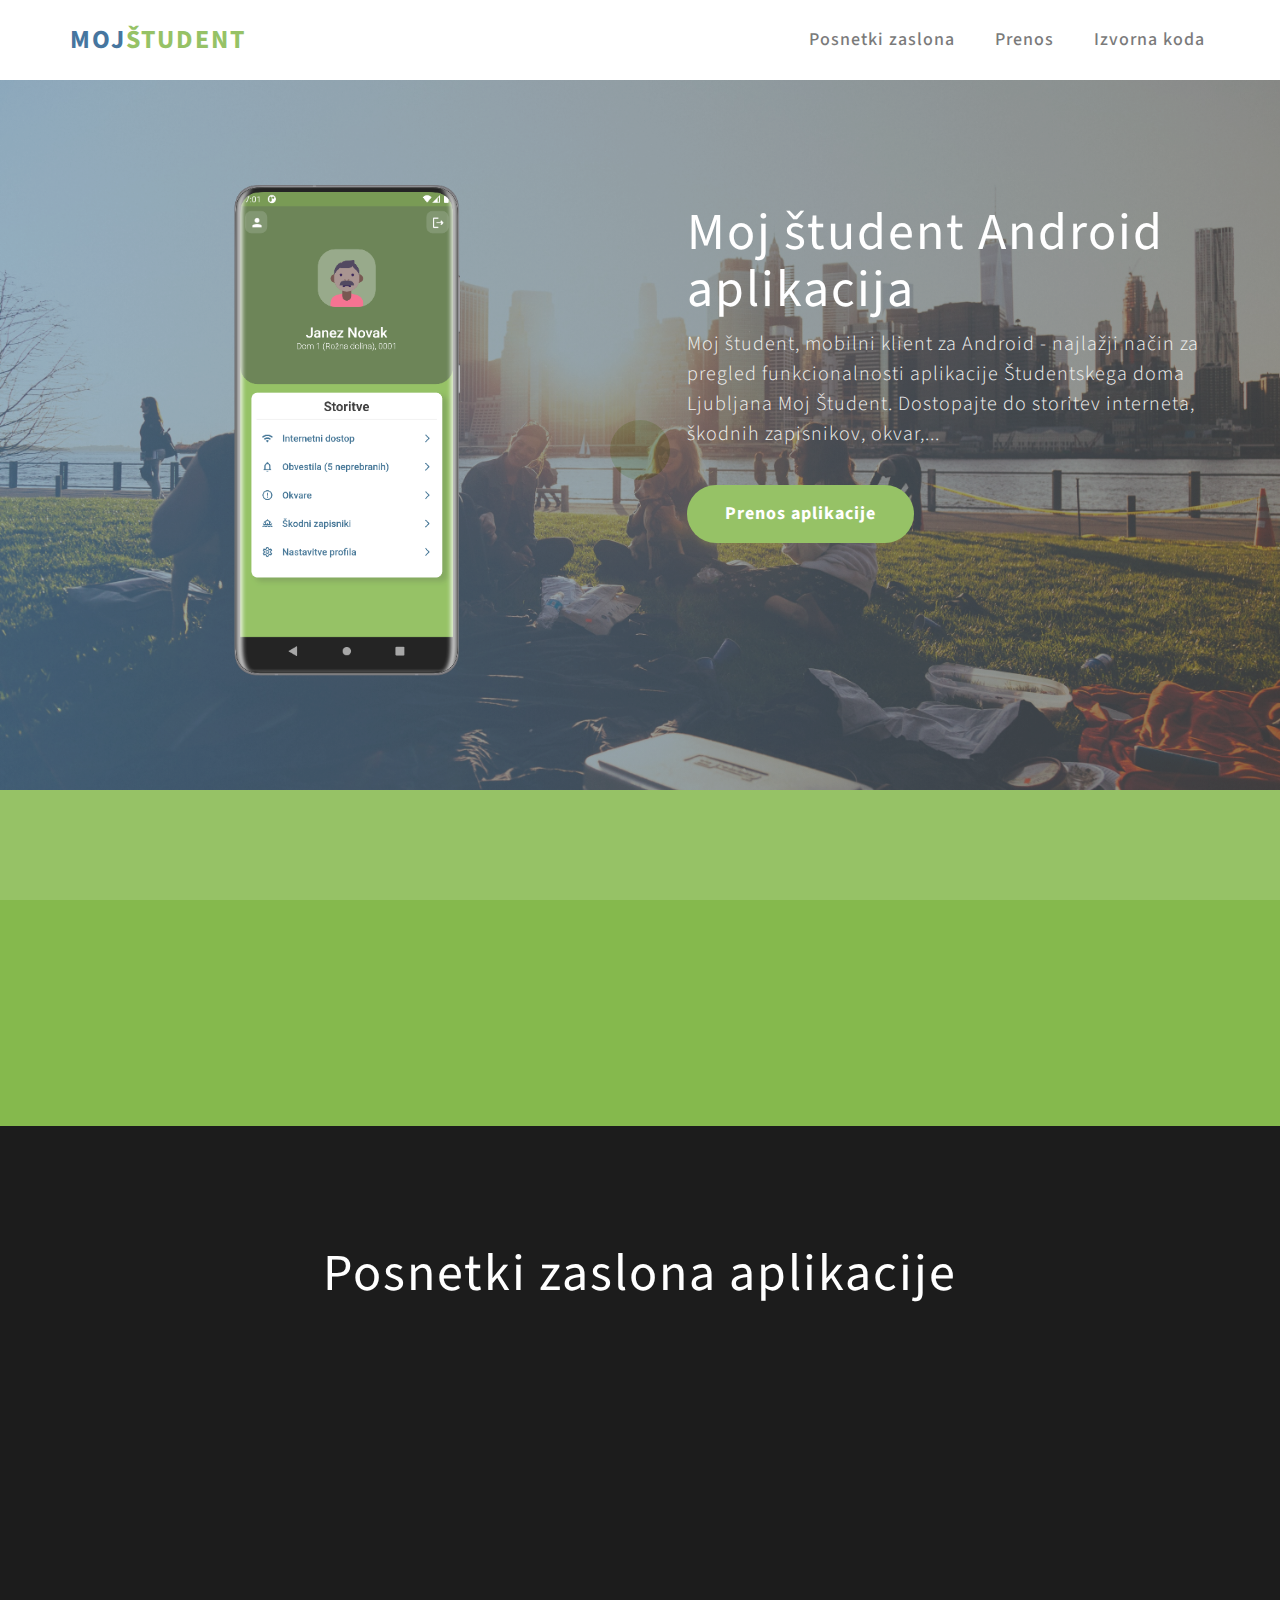
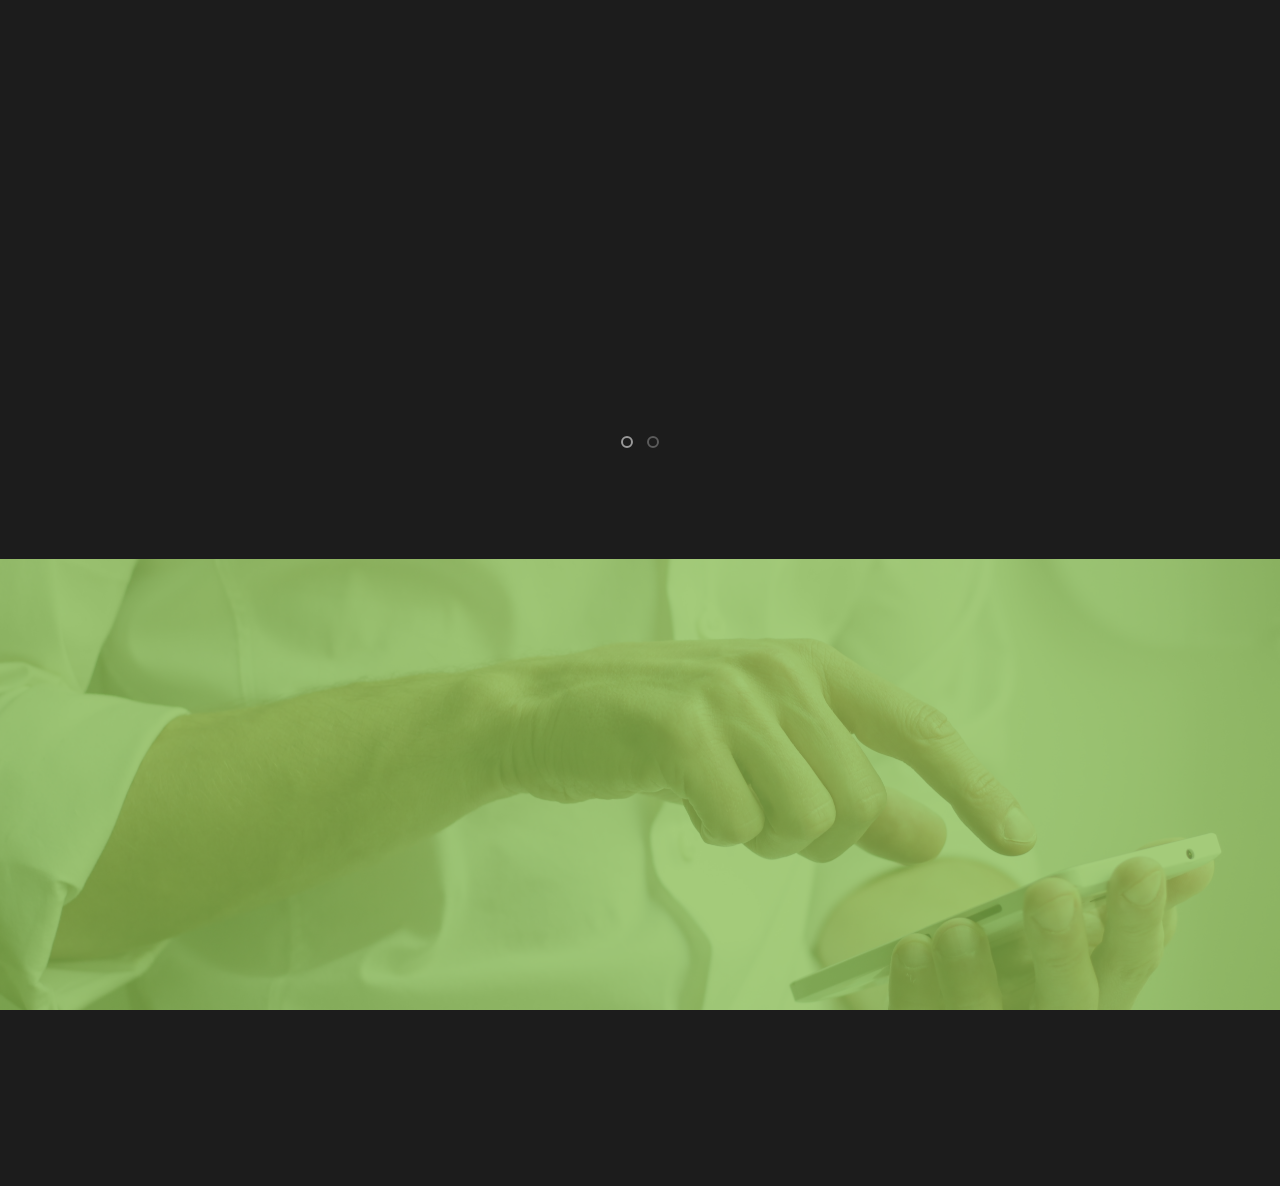
<file: index.html>
<!DOCTYPE html>
<html lang="en">
	<head>
		<meta charset="UTF-8" />
		<meta http-equiv="X-UA-Compatible" content="IE=Edge" />
		<meta name="description" content="Klient Moj študent za sistem Android je namenjen stanovalcem Študentksega doma Ljubljana" />
	<meta name="keywords" content="aplikacija, moj študent, študentski dom ljubljana, šdl" />
	<meta name="author" content="MarelaTeam" />
		<link rel="icon" href="images/ikona.png" />
		<meta name="viewport" content="width=device-width, initial-scale=1, maximum-scale=1" />

		<title>Moj Študent Android</title>
		<!--
App Starter Template
http://www.templatemo.com/tm-492-app-starter
-->
		<link rel="stylesheet" href="css/bootstrap.min.css" />
		<link rel="stylesheet" href="css/animate.css" />
		<link rel="stylesheet" href="css/font-awesome.min.css" />

		<link rel="stylesheet" href="css/magnific-popup.css" />

		<link rel="stylesheet" href="css/owl.theme.css" />
		<link rel="stylesheet" href="css/owl.carousel.css" />

		<!-- <link href="https://fonts.googleapis.com/css?family=Unica+One" rel="stylesheet" type="text/css" /> -->
		<link href="https://fonts.googleapis.com/css?family=Source+Sans+Pro:400,300,700" rel="stylesheet" type="text/css" />

		<!-- Main css -->
		<link rel="stylesheet" href="css/style.css" />

		<script defer data-domain="mojstudent.marela.team" src="https://plausible.sven.marela.team/js/plausible.js"></script>
	</head>
	<body data-spy="scroll" data-target=".navbar-collapse" data-offset="50">
		<!-- PRE LOADER -->

		<div class="preloader">
			<div class="sk-spinner sk-spinner-pulse"></div>
		</div>

		<!-- Navigation Section -->

		<div class="navbar navbar-default navbar-fixed-top">
			<div class="container">
				<div class="navbar-header">
					<button class="navbar-toggle" data-toggle="collapse" data-target=".navbar-collapse">
						<span class="icon icon-bar"></span>
						<span class="icon icon-bar"></span>
						<span class="icon icon-bar"></span>
					</button>
					<a href="index.html" class="navbar-brand"><span>Moj</span>Študent</a>
				</div>

				<div class="collapse navbar-collapse">
					<ul class="nav navbar-nav navbar-right">
						<!-- <li><a href="#home" class="smoothScroll">Home</a></li> -->
						<!-- <li><a href="#about" class="smoothScroll">About</a></li> -->
						<li><a href="#screenshot" class="smoothScroll">Posnetki zaslona</a></li>
						<li><a href="#newsletter" class="smoothScroll">Prenos</a></li>
						<li><a href="https://github.com/mojstudent" target="_blank" class="smoothScroll">Izvorna koda</a></li>
						<!-- <li><a href="#pricing" class="smoothScroll">Pricing</a></li> -->
						<!-- <li><a href="#newsletter" class="smoothScroll">Newsletter</a></li> -->
						<!-- <li><a href="#" data-toggle="modal" data-target="#modal1">Contact</a></li> -->
					</ul>
				</div>
			</div>
		</div>

		<!-- Home Section -->

		<section id="home" class="main">
			<div class="overlay"></div>
			<div class="container">
				<div class="row">
					<div class="wow fadeInUp col-md-6 col-sm-5 col-xs-10 col-xs-offset-1 col-sm-offset-0" data-wow-delay="0.2s">
						<img src="images/home-img.png" class="img-responsive" alt="Home" />
					</div>

					<div class="col-md-6 col-sm-7 col-xs-12">
						<div class="home-thumb">
							<h1 class="wow fadeInUp" data-wow-delay="0.6s">Moj študent Android aplikacija</h1>
							<p class="wow fadeInUp" data-wow-delay="0.8s">
								Moj študent, mobilni klient za Android - najlažji način za pregled funkcionalnosti aplikacije Študentskega doma Ljubljana Moj Študent. Dostopajte do storitev interneta,
								škodnih zapisnikov, okvar,...
							</p>
							<a href="https://play.google.com/store/apps/details?id=team.marela.mojstudent.moj_student&hl=sl&gl=US" target="_blank" class="wow fadeInUp section-btn btn btn-success smoothScroll" data-wow-delay="1s">Prenos aplikacije</a>
						</div>
					</div>
				</div>
			</div>
		</section>

		<!-- About Section -->

		<!-- <section id="about">
			<div class="container">
				<div class="row">
					<div class="col-md-12 col-sm-12">
						<div class="wow bounceIn section-title">
							<h1>welcome to new app</h1>
							<hr />
						</div>
					</div>

					<div class="wow fadeInUp col-md-6 col-sm-12" data-wow-delay="0.4s">
						<h2>Our Mobile App Team</h2>
						<h3 class="wow fadeInUp" data-wow-delay="0.8s">App Starter page is provided by TemplateMo that can be used for any site.</h3>
						<p class="wow fadeInUp" data-wow-delay="0.4s">This is a responsive HTML CSS template designed for your mobile app pages. You can modify and use it to fit your needs.</p>
					</div>

					<div class="wow fadeInUp col-md-3 col-sm-6" data-wow-delay="0.4s">
						<div class="about-thumb">
							<img src="images/team-img1.jpg" class="img-responsive" alt="Team" />
							<div class="about-overlay">
								<h3>Sandar Lynn</h3>
								<h4>UI Designer</h4>
								<ul class="social-icon">
									<li><a href="#" class="fa fa-facebook"></a></li>
									<li><a href="#" class="fa fa-instagram"></a></li>
									<li><a href="#" class="fa fa-twitter"></a></li>
								</ul>
							</div>
						</div>
					</div>

					<div class="wow fadeInUp col-md-3 col-sm-6" data-wow-delay="0.4s">
						<div class="about-thumb">
							<img src="images/team-img2.jpg" class="img-responsive" alt="Team" />
							<div class="about-overlay">
								<h3>Candy</h3>
								<h4>UX Specialist</h4>
								<ul class="social-icon">
									<li><a href="#" class="fa fa-pinterest"></a></li>
									<li><a href="#" class="fa fa-behance"></a></li>
									<li><a href="#" class="fa fa-google-plus"></a></li>
								</ul>
							</div>
						</div>
					</div>
				</div>
			</div>
		</section> -->

		<!-- Divider Section -->

		<section id="divider">
			<div class="container">
				<div class="row">
					<div class="col-md-offset-2 col-md-8 col-sm-12">
						<h2 class="wow fadeInUp" data-wow-delay="0.4s">
							Aplikacija omogoča dostop do večine storitev spletne aplikacije Moj študent s preglednešjim in dostopnejšim mobilni pogledom.
						</h2>
						<!-- <a href="#screenshot" class="wow fadeInUp section-btn btn btn-success smoothScroll" data-wow-delay="0.8s">Learn More</a> -->
					</div>
				</div>
			</div>
		</section>

		<!-- Screenshot Section -->

		<section id="screenshot">
			<div class="container">
				<div class="row">
					<div class="col-md-offset-2 col-md-8 col-sm-12">
						<div class="section-title">
							<h1>Posnetki zaslona aplikacije</h1>
							<p class="wow fadeInUp" data-wow-delay="0.8s">
								Prikaz delovanja aplikacije - mogoč je pregled tudi nekaterih naprednejših podatkov o računu, dostopih do interneta,... ki preko spletne apliakcije niso mogoči.
							</p>
						</div>
					</div>

					<!-- Screenshot Owl Carousel -->
					<div id="screenshot-carousel" class="owl-carousel">
						<div class="item col-md-3 col-sm-3 wow fadeInUp" data-wow-delay="0.9s">
							<a href="images/image1.png" class="image-popup">
								<img src="images/image1.png" class="img-responsive" alt="screenshot" />
							</a>
						</div>
						<div class="item col-md-3 col-sm-3 wow fadeInUp" data-wow-delay="0.9s">
							<a href="images/image2.png" class="image-popup">
								<img src="images/image2.png" class="img-responsive" alt="screenshot" />
							</a>
						</div>
						<div class="item col-md-3 col-sm-3 wow fadeInUp" data-wow-delay="0.9s">
							<a href="images/image3.png" class="image-popup">
								<img src="images/image3.png" class="img-responsive" alt="screenshot" />
							</a>
						</div>
						<div class="item col-md-3 col-sm-3 wow fadeInUp" data-wow-delay="0.9s">
							<a href="images/image4.png" class="image-popup">
								<img src="images/image4.png" class="img-responsive" alt="screenshot" />
							</a>
						</div>
						<div class="item col-md-3 col-sm-3 wow fadeInUp" data-wow-delay="0.9s">
							<a href="images/image5.png" class="image-popup">
								<img src="images/image5.png" class="img-responsive" alt="screenshot" />
							</a>
						</div>
						<div class="item col-md-3 col-sm-3 wow fadeInUp" data-wow-delay="0.9s">
							<a href="images/image6.png" class="image-popup">
								<img src="images/image6.png" class="img-responsive" alt="screenshot" />
							</a>
						</div>
						<div class="item col-md-3 col-sm-3 wow fadeInUp" data-wow-delay="0.9s">
							<a href="images/image7.png" class="image-popup">
								<img src="images/image7.png" class="img-responsive" alt="screenshot" />
							</a>
						</div>
						<div class="item col-md-3 col-sm-3 wow fadeInUp" data-wow-delay="0.9s">
							<a href="images/image8.png" class="image-popup">
								<img src="images/image8.png" class="img-responsive" alt="screenshot" />
							</a>
						</div>

						
					</div>
				</div>
			</div>
		</section>

		<!-- Pricing Section -->

		<!-- <section id="pricing">
			<div class="container">
				<div class="row">
					<div class="col-md-12 col-sm-12">
						<div class="section-title">
							<h1>App Pricing</h1>
							<hr />
						</div>
					</div>

					<div class="wow fadeInUp col-md-4 col-sm-4" data-wow-delay="0.4s">
						<div class="pricing-plan">
							<div class="pricing-month">
								<h2>$60</h2>
							</div>
							<div class="pricing-title">
								<h3>Starter</h3>
							</div>
							<p>40 Users</p>
							<p>10GB per user</p>
							<p>Unlimited Support</p>
							<p>1 Year License</p>
							<button class="btn btn-default section-btn">Register now</button>
						</div>
					</div>

					<div class="wow fadeInUp col-md-4 col-sm-4" data-wow-delay="0.6s">
						<div class="pricing-plan">
							<div class="pricing-month">
								<h2>$120</h2>
							</div>
							<div class="pricing-title">
								<h3>Business</h3>
							</div>
							<p>100 Users</p>
							<p>20GB per user</p>
							<p>Unlimited Support</p>
							<p>2 Years License</p>
							<button class="btn btn-default section-btn">Register now</button>
						</div>
					</div>

					<div class="wow fadeInUp col-md-4 col-sm-4" data-wow-delay="0.8s">
						<div class="pricing-plan">
							<div class="pricing-month">
								<h2>$200</h2>
							</div>
							<div class="pricing-title">
								<h3>Advanced</h3>
							</div>
							<p>200 Users</p>
							<p>30GB per user</p>
							<p>Unlimted Support</p>
							<p>3 Years License</p>
							<button class="btn btn-default section-btn">Register now</button>
						</div>
					</div>
				</div>
			</div>
		</section> -->

		<!-- Newsletter Section -->

		<section id="newsletter">
			<div class="overlay"></div>
			<div class="container">
				<div class="row">
					<div class="col-md-offset-2 col-md-8 col-sm-12">
						<div class="wow bounceIn section-title">
							<h2>Prenos aplikacije</h2>
							<p class="wow fadeInUp" data-wow-delay="0.5s">
								Aplikacija je brezplačna za uporabo, prenesete jo lahko iz storitve Google Play.
							</p>
						</div>
						<div class="wow fadeInUp newsletter-form" data-wow-delay="0.8s">
							<a href="https://play.google.com/store/apps/details?id=team.marela.mojstudent.moj_student&hl=sl&gl=US" target="_blank" class="btn btn-default section-btn btn-block">Prenos aplikacije</a>
						</div>
					</div>
				</div>
			</div>
		</section>

		<!-- Footer Section -->

		<footer>
			<div class="container">
				<div class="row">
					<div class="col-md-8 col-sm-6">
						<div class="wow fadeInUp footer-copyright" data-wow-delay="0.4s">
							<p>
								Copyright &copy; 2021 MarelaTeam
							</p>
						</div>
					</div>

					<div class="col-md-4 col-sm-6">
                              <div class="wow fadeInUp" data-wow-delay="0.4s">
							<a href="tos.html">
								Splošni pogoji uporabe aplikacije
							</a>
						</div>
					</div>
				</div>
			</div>
		</footer>

		<!-- Modal Contact -->

		<div class="modal fade" id="modal1" tabindex="-1" role="dialog" aria-labelledby="myModalLabel" aria-hidden="true">
			<div class="modal-dialog">
				<div class="modal-content modal-popup">
					<div class="modal-header">
						<button type="button" class="close" data-dismiss="modal" aria-label="Close"><span aria-hidden="true">&times;</span></button>
						<h2 class="modal-title">Contact Form</h2>
					</div>

					<form action="#" method="post">
						<input name="name" type="text" class="form-control" id="name" placeholder="Your Name" required />
						<input name="email" type="email" class="form-control" id="email" placeholder="Email Address" required />
						<textarea name="message" rows="3" class="form-control" id="message" placeholder="Message" required></textarea>
						<input name="submit" type="submit" class="form-control" id="submit" value="Send Message" />
					</form>
				</div>
			</div>
		</div>

		<!-- Back top -->

		<a href="#" class="go-top"><i class="fa fa-angle-up"></i></a>

		<!-- SCRIPTS -->

		<script src="js/jquery.js"></script>
		<script src="js/bootstrap.min.js"></script>
		<script src="js/jquery.magnific-popup.min.js"></script>
		<script src="js/magnific-popup-options.js"></script>
		<script src="js/owl.carousel.min.js"></script>
		<script src="js/smoothscroll.js"></script>
		<script src="js/wow.min.js"></script>
		<script src="js/custom.js"></script>
	</body>
</html>
</file>
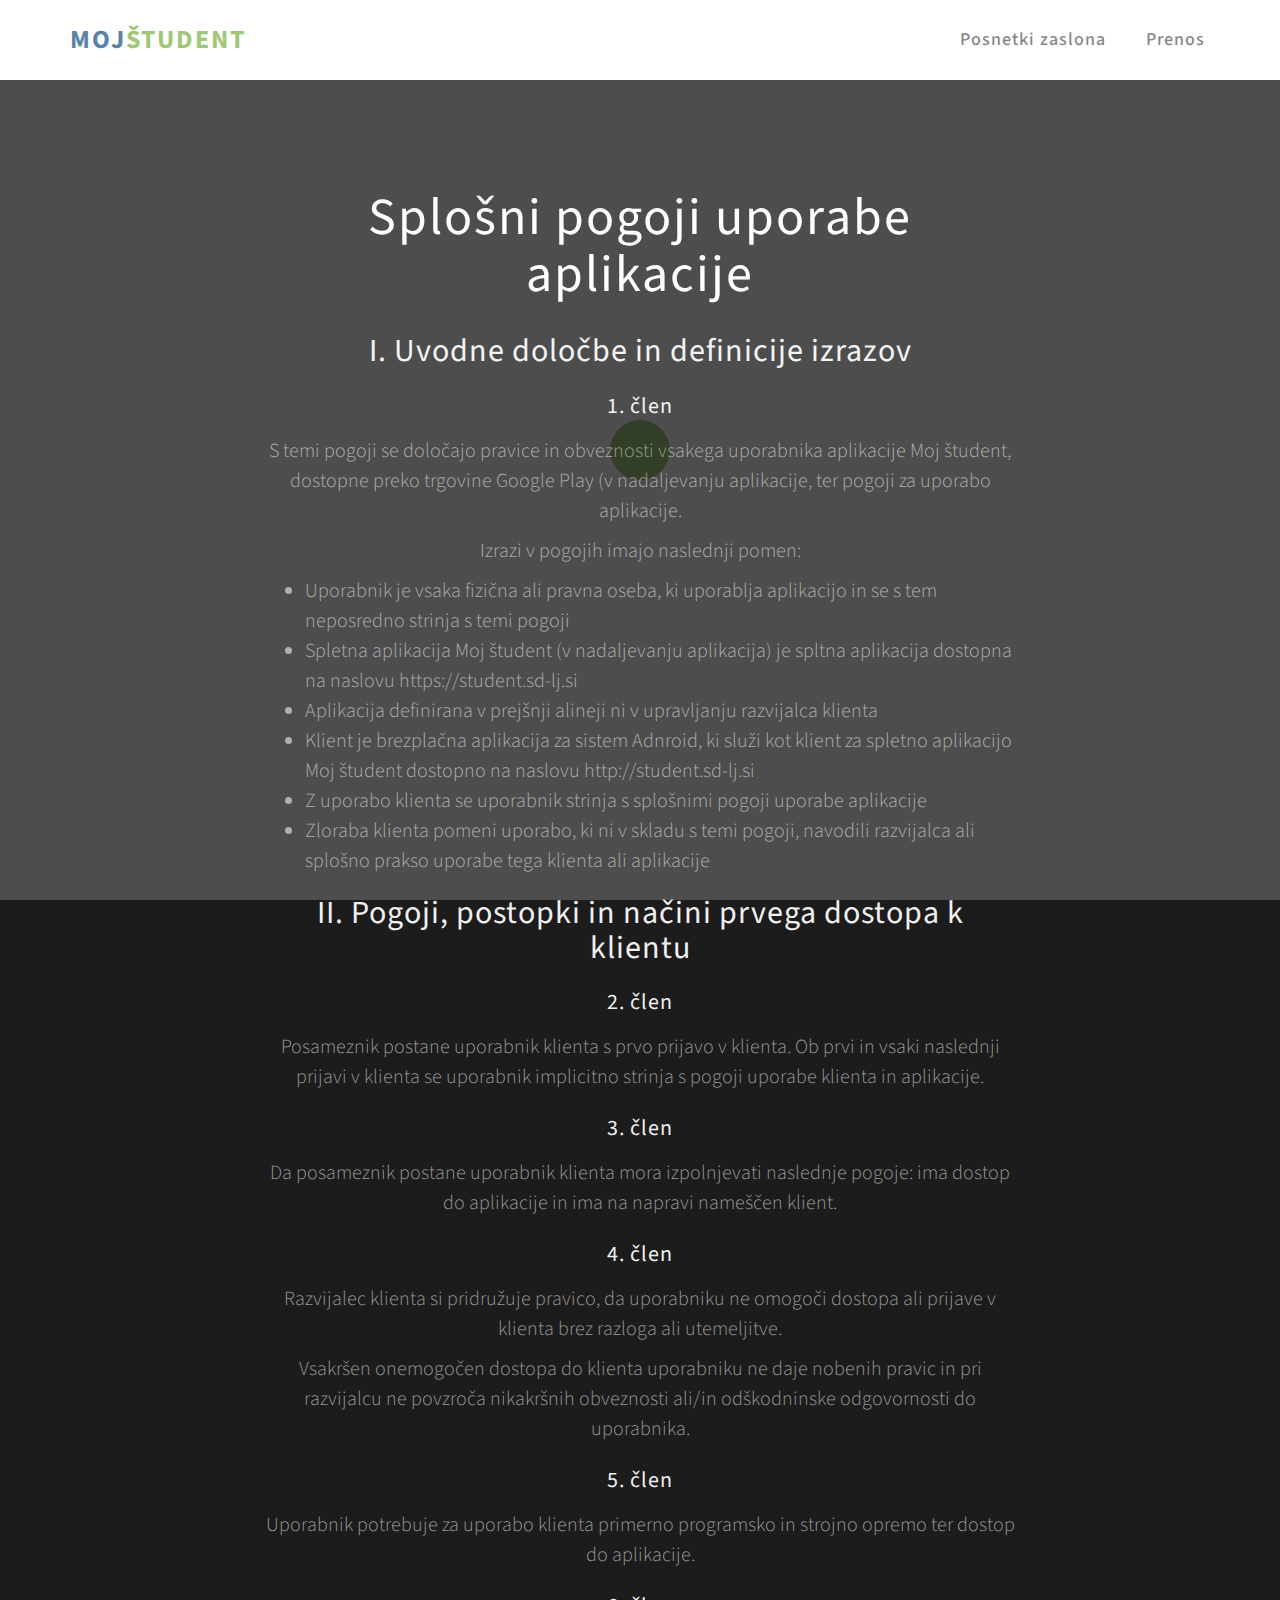
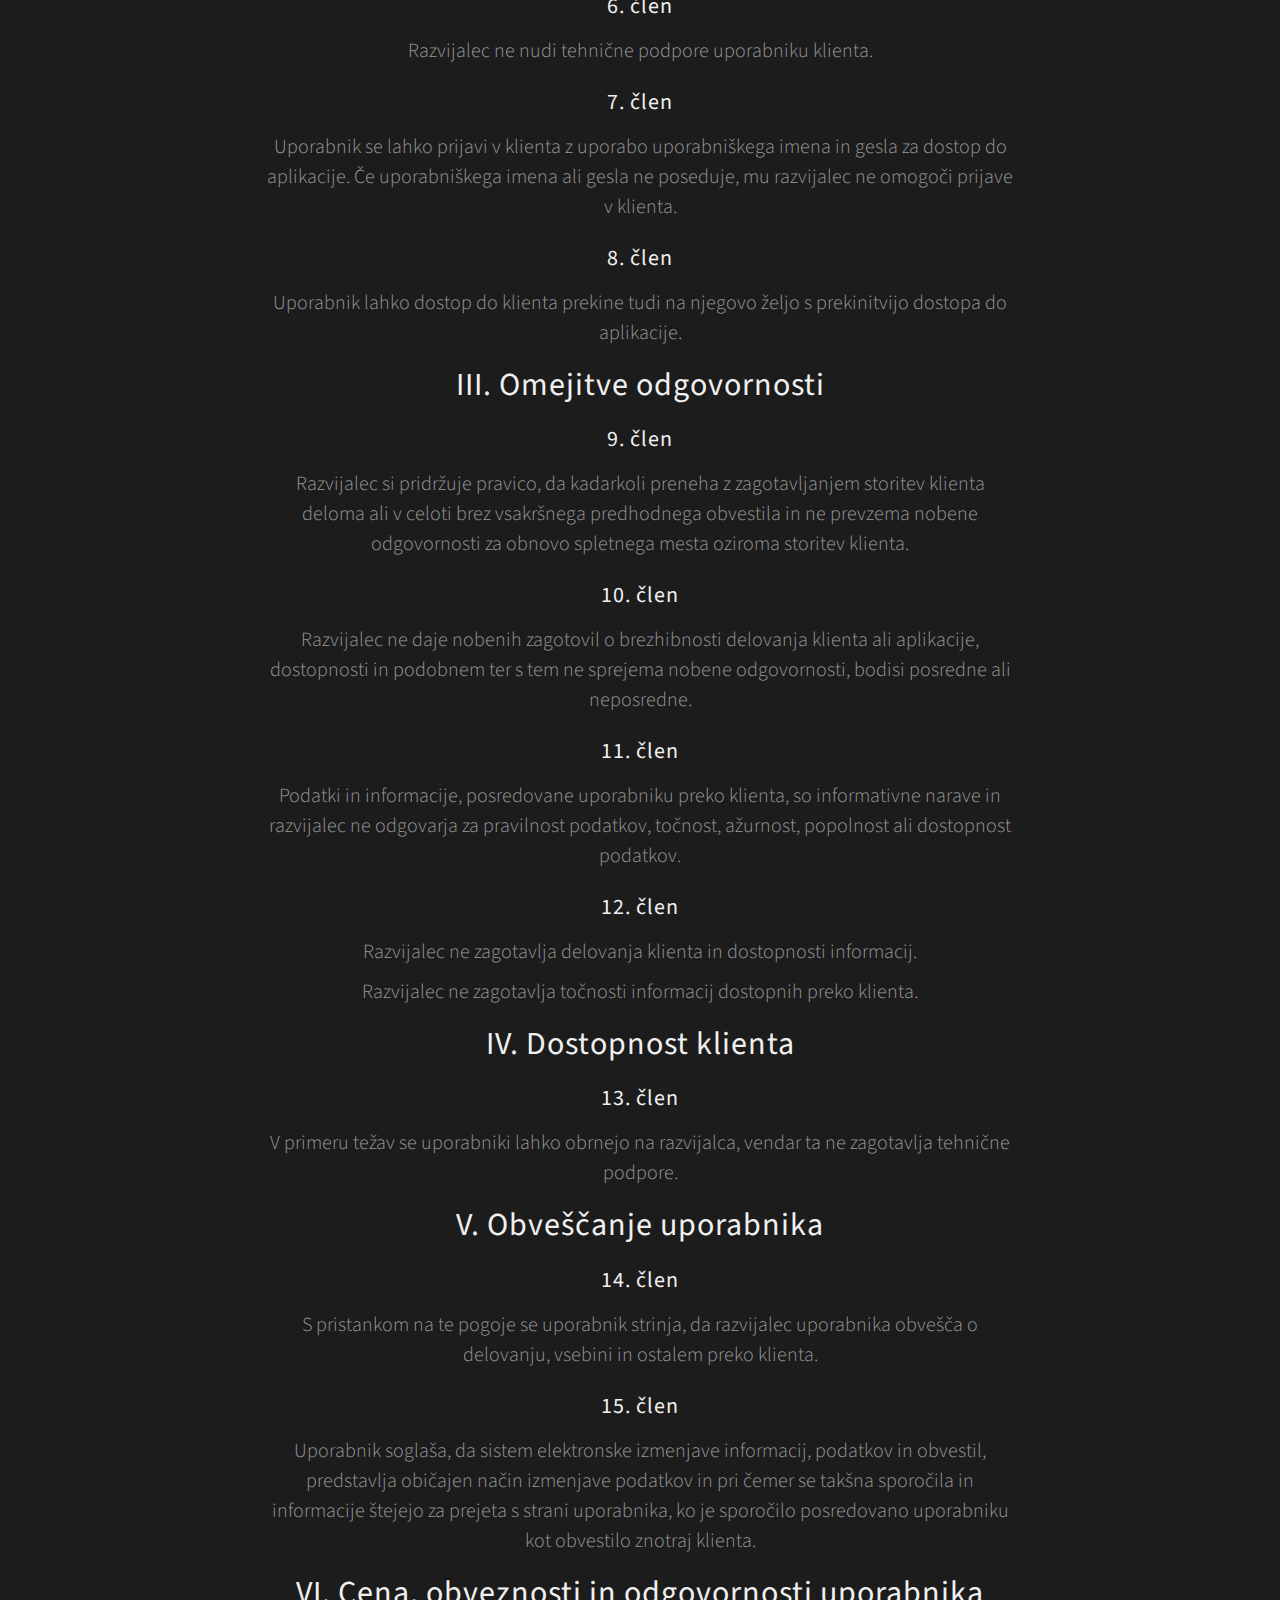
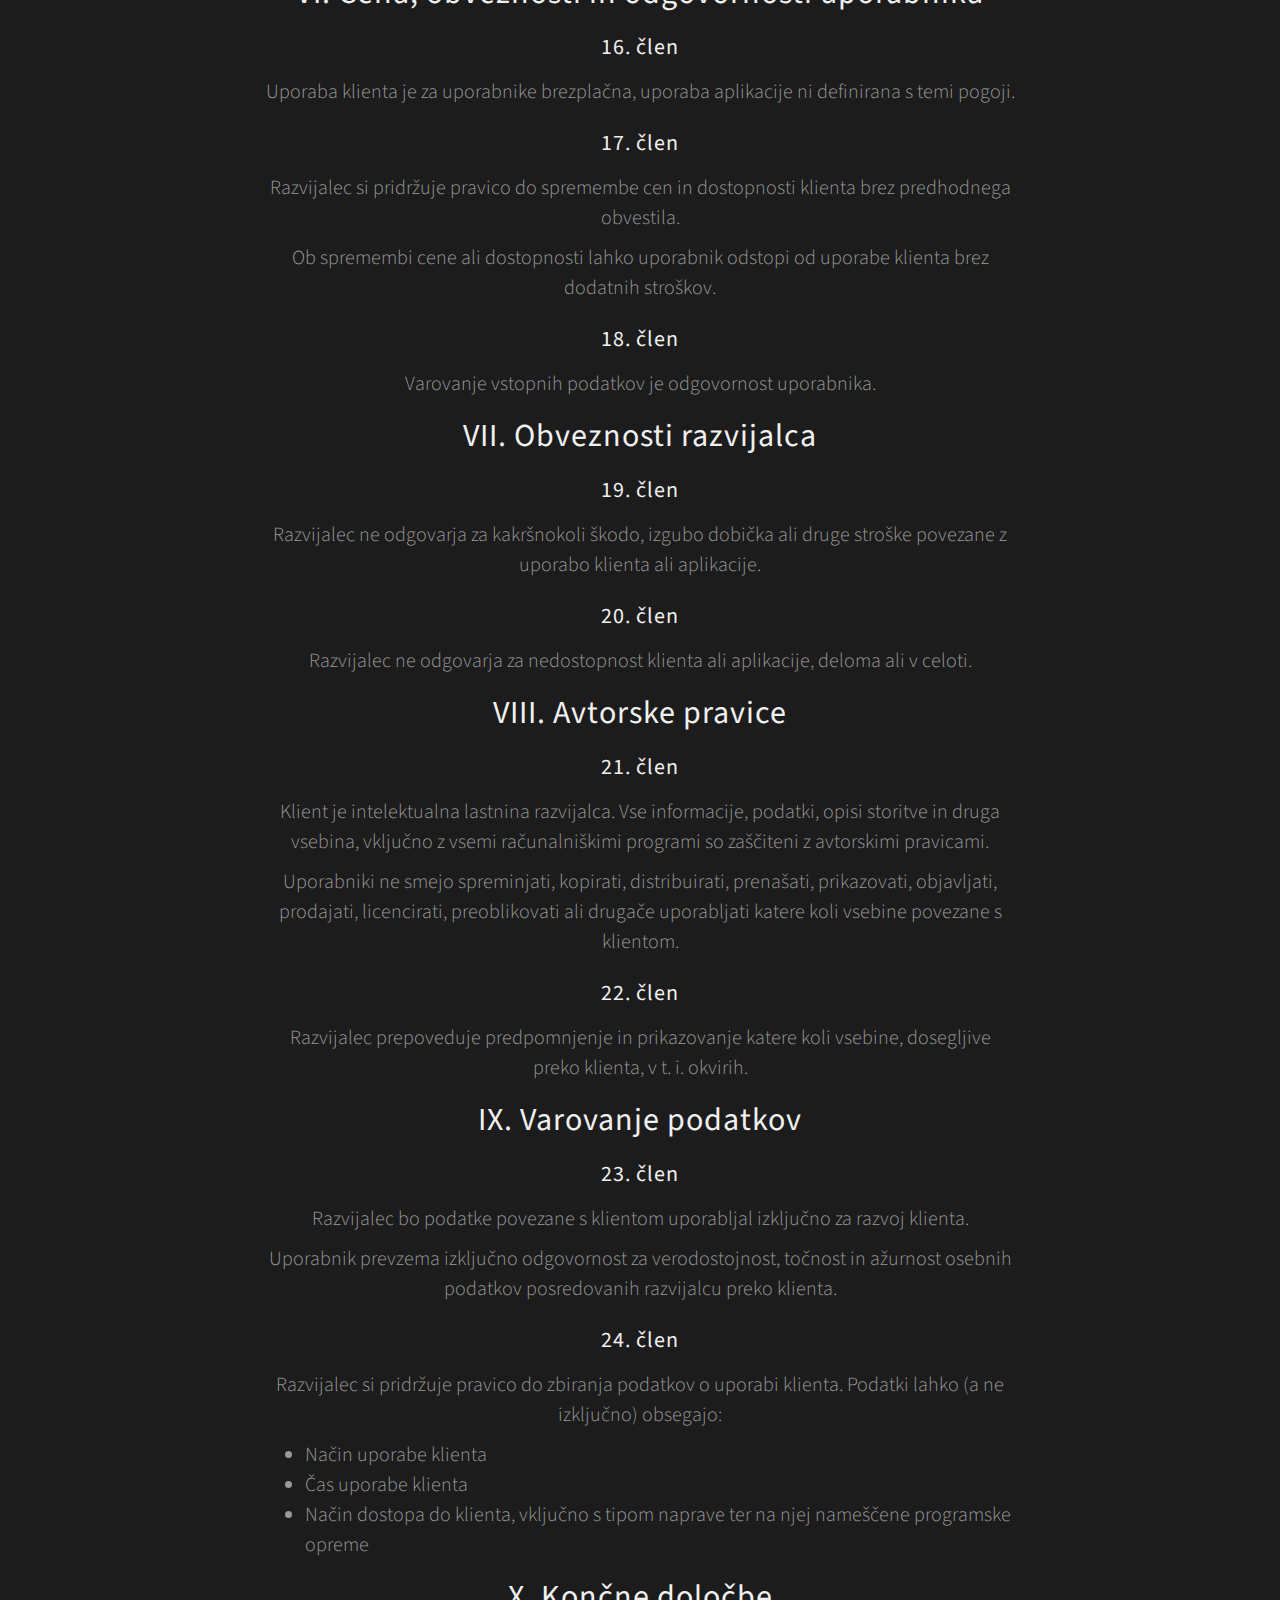
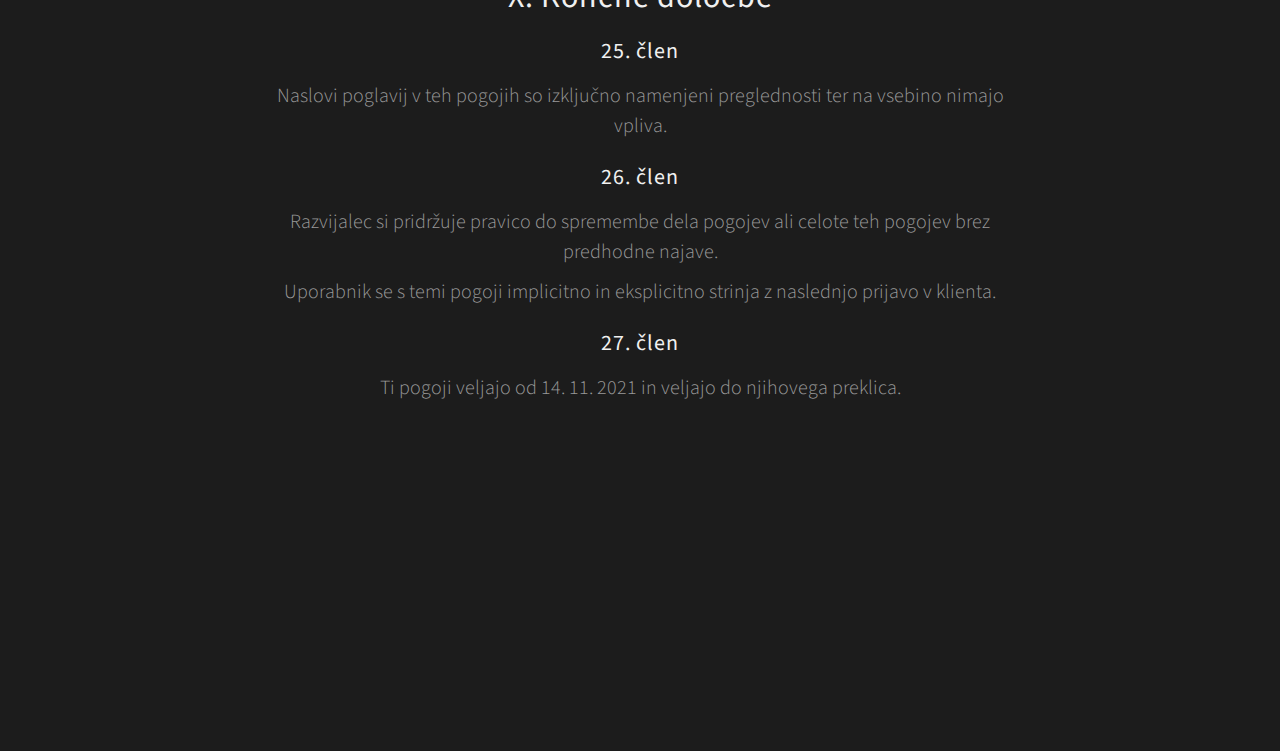
<file: tos.html>
<!DOCTYPE html>
<html lang="en">

<head>
	<meta charset="UTF-8" />
	<meta http-equiv="X-UA-Compatible" content="IE=Edge" />
	<meta name="description" content="Splošni pogoji uporabe klienta Moj študent za sistem Android. Klient je namenjen stanovalcem Študentksega doma Ljubljana" />
	<meta name="keywords" content="splošni pogoji, aplikacija, moj študent, študentski dom ljubljana, šdl" />
	<meta name="author" content="MarelaTeam" />
	<link rel="icon" href="images/ikona.png" />
	<meta name="viewport" content="width=device-width, initial-scale=1, maximum-scale=1" />
	<script defer data-domain="mojstudent.marela.team" src="https://plausible.sven.marela.team/js/plausible.js"></script>


	<title>Moj Študent Android</title>
	<!--
App Starter Template
http://www.templatemo.com/tm-492-app-starter
-->
	<link rel="stylesheet" href="css/bootstrap.min.css" />
	<link rel="stylesheet" href="css/animate.css" />
	<link rel="stylesheet" href="css/font-awesome.min.css" />

	<link rel="stylesheet" href="css/magnific-popup.css" />

	<link rel="stylesheet" href="css/owl.theme.css" />
	<link rel="stylesheet" href="css/owl.carousel.css" />

	<!-- <link href="https://fonts.googleapis.com/css?family=Unica+One" rel="stylesheet" type="text/css" /> -->
	<link href="https://fonts.googleapis.com/css?family=Source+Sans+Pro:400,300,700" rel="stylesheet" type="text/css" />

	<!-- Main css -->
	<link rel="stylesheet" href="css/style.css" />
</head>

<body data-spy="scroll" data-target=".navbar-collapse" data-offset="50">
	<!-- PRE LOADER -->

	<div class="preloader">
		<div class="sk-spinner sk-spinner-pulse"></div>
	</div>

	<!-- Navigation Section -->

	<div class="navbar navbar-default navbar-fixed-top">
		<div class="container">
			<div class="navbar-header">
				<button class="navbar-toggle" data-toggle="collapse" data-target=".navbar-collapse">
					<span class="icon icon-bar"></span>
					<span class="icon icon-bar"></span>
					<span class="icon icon-bar"></span>
				</button>
				<a href="index.html" class="navbar-brand"><span>Moj</span>Študent</a>
			</div>

			<div class="collapse navbar-collapse">
				<ul class="nav navbar-nav navbar-right">
					<!-- <li><a href="#home" class="smoothScroll">Home</a></li> -->
					<!-- <li><a href="#about" class="smoothScroll">About</a></li> -->
					<li><a href="#screenshot" class="smoothScroll">Posnetki zaslona</a></li>
					<li><a href="#newsletter" class="smoothScroll">Prenos</a></li>
					<!-- <li><a href="#pricing" class="smoothScroll">Pricing</a></li> -->
					<!-- <li><a href="#newsletter" class="smoothScroll">Newsletter</a></li> -->
					<!-- <li><a href="#" data-toggle="modal" data-target="#modal1">Contact</a></li> -->
				</ul>
			</div>
		</div>
	</div>


	<!-- Screenshot Section -->

	<section id="screenshot">
		<div class="container">
			<div class="row">
				<div class="col-md-offset-2 col-md-8 col-sm-12">
					<div class="section-title">
						<h1>Splošni pogoji uporabe aplikacije</h1>


						<h2>I. Uvodne določbe in definicije izrazov</h2>
						<h3>1. člen</h3>
						<p>
							S temi pogoji se določajo pravice in obveznosti vsakega uporabnika aplikacije Moj študent, dostopne preko
							trgovine Google Play (v nadaljevanju aplikacije, ter pogoji za uporabo aplikacije.
						</p>
						<p>
							Izrazi v pogojih imajo naslednji pomen:
						<ul>
							<li>Uporabnik je vsaka fizična ali pravna oseba, ki uporablja aplikacijo in se s tem neposredno strinja s
								temi pogoji</li>
							<li>Spletna aplikacija Moj študent (v nadaljevanju aplikacija) je spltna aplikacija dostopna na naslovu
								https://student.sd-lj.si</li>
							<li>Aplikacija definirana v prejšnji alineji ni v upravljanju razvijalca klienta</li>
							<li>Klient je brezplačna aplikacija za sistem Adnroid, ki služi kot klient za spletno aplikacijo Moj
								študent dostopno na naslovu http://student.sd-lj.si</li>
							<li>Z uporabo klienta se uporabnik strinja s splošnimi pogoji uporabe aplikacije</li>
							<li>Zloraba klienta pomeni uporabo, ki ni v skladu s temi pogoji, navodili razvijalca ali splošno prakso
								uporabe tega klienta ali aplikacije</li>
						</ul>
						</p>

						<h2>II. Pogoji, postopki in načini prvega dostopa k klientu</h2>
						<h3>2. člen</h3>
						<p>
							Posameznik postane uporabnik klienta s prvo prijavo v klienta. Ob prvi in vsaki naslednji prijavi v
							klienta se uporabnik implicitno strinja s pogoji uporabe klienta in aplikacije.
						</p>

						<h3>3. člen</h3>
						<p>
							Da posameznik postane uporabnik klienta mora izpolnjevati naslednje pogoje: ima dostop do aplikacije in
							ima na napravi nameščen klient.
						</p>

						<h3>4. člen</h3>
						<p>
							Razvijalec klienta si pridružuje pravico, da uporabniku ne omogoči dostopa ali prijave v klienta brez
							razloga ali utemeljitve.
						</p>
						<p>
							Vsakršen onemogočen dostopa do klienta uporabniku ne daje nobenih pravic in pri razvijalcu ne povzroča
							nikakršnih obveznosti ali/in odškodninske odgovornosti do uporabnika.
						</p>

						<h3>5. člen</h3>
						<p>
							Uporabnik potrebuje za uporabo klienta primerno programsko in strojno opremo ter dostop do aplikacije.
						</p>

						<h3>6. člen</h3>
						<p>
							Razvijalec ne nudi tehnične podpore uporabniku klienta.
						</p>

						<h3>7. člen</h3>
						<p>
							Uporabnik se lahko prijavi v klienta z uporabo uporabniškega imena in gesla za dostop do aplikacije. Če
							uporabniškega imena ali gesla ne poseduje, mu razvijalec ne omogoči prijave v klienta.
						</p>

						<h3>8. člen</h3>
						<p>
							Uporabnik lahko dostop do klienta prekine tudi na njegovo željo s prekinitvijo dostopa do aplikacije.
						</p>

						<h2>III. Omejitve odgovornosti</h2>
						<h3>9. člen</h3>
						<p>
							Razvijalec si pridržuje pravico, da kadarkoli preneha z zagotavljanjem storitev klienta deloma ali v
							celoti brez vsakršnega predhodnega obvestila in ne prevzema nobene odgovornosti za obnovo spletnega mesta
							oziroma storitev klienta.
						</p>

						<h3>10. člen</h3>
						<p>
							Razvijalec ne daje nobenih zagotovil o brezhibnosti delovanja klienta ali aplikacije, dostopnosti in
							podobnem ter s tem ne sprejema nobene odgovornosti, bodisi posredne ali neposredne.
						</p>

						<h3>11. člen</h3>
						<p>
							Podatki in informacije, posredovane uporabniku preko klienta, so informativne narave in razvijalec ne
							odgovarja za pravilnost podatkov, točnost, ažurnost, popolnost ali dostopnost podatkov.
						</p>

						<h3>12. člen</h3>
						<p>Razvijalec ne zagotavlja delovanja klienta in dostopnosti informacij.
						</p>
						<p>
							Razvijalec ne zagotavlja točnosti informacij dostopnih preko klienta.
						</p>

						<h2>IV. Dostopnost klienta</h2>
						<h3>13. člen</h3>
						<p>
							V primeru težav se uporabniki lahko obrnejo na razvijalca, vendar ta ne zagotavlja tehnične podpore.
						</p>

						<h2>V. Obveščanje uporabnika</h2>
						<h3>14. člen</h3>
						<p>
							S pristankom na te pogoje se uporabnik strinja, da razvijalec uporabnika obvešča o delovanju, vsebini in
							ostalem preko klienta.
						</p>
						<h3>15. člen</h3>
						<p>
							Uporabnik soglaša, da sistem elektronske izmenjave informacij, podatkov in obvestil, predstavlja običajen
							način izmenjave podatkov in pri čemer se takšna sporočila in informacije štejejo za prejeta s strani
							uporabnika, ko je sporočilo posredovano uporabniku kot obvestilo znotraj klienta.
						</p>

						<h2>VI. Cena, obveznosti in odgovornosti uporabnika</h2>
						<h3>16. člen</h3>
						<p>
							Uporaba klienta je za uporabnike brezplačna, uporaba aplikacije ni definirana s temi pogoji.
						</p>
						<h3>17. člen</h3>
						<p>
							Razvijalec si pridržuje pravico do spremembe cen in dostopnosti klienta brez predhodnega obvestila.
						</p>
						<p>
							Ob spremembi cene ali dostopnosti lahko uporabnik odstopi od uporabe klienta brez dodatnih stroškov.

						</p>

						<h3>18. člen</h3>
						<p>
							Varovanje vstopnih podatkov je odgovornost uporabnika.
						</p>

						<h2>VII. Obveznosti razvijalca </h2>
						<h3>19. člen</h3>
						<p>
							Razvijalec ne odgovarja za kakršnokoli škodo, izgubo dobička ali druge stroške povezane z uporabo klienta
							ali aplikacije.
						</p>

						<h3>20. člen</h3>
						<p>
							Razvijalec ne odgovarja za nedostopnost klienta ali aplikacije, deloma ali v celoti.
						</p>

					<h2>VIII. Avtorske pravice</h2>
					<h3>21. člen</h3>
					<p>
						Klient je intelektualna lastnina razvijalca. Vse informacije, podatki, opisi storitve in druga vsebina,
						vključno z vsemi računalniškimi programi so zaščiteni z avtorskimi pravicami.
					</p>
					<p>
						Uporabniki ne smejo spreminjati, kopirati, distribuirati, prenašati, prikazovati, objavljati, prodajati,
						licencirati, preoblikovati ali drugače uporabljati katere koli vsebine povezane s klientom.
					</p>

					<h3>22. člen</h3>
					<p>
						Razvijalec prepoveduje predpomnjenje in prikazovanje katere koli vsebine, dosegljive preko klienta, v t. i.
						okvirih.
					</p>

					<h2>IX. Varovanje podatkov</h2>
					<h3>23. člen</h3>
					<p>
						Razvijalec bo podatke povezane s klientom uporabljal izključno za razvoj klienta.
					</p>
					<p>
						Uporabnik prevzema izključno odgovornost za verodostojnost, točnost in ažurnost osebnih podatkov
						posredovanih razvijalcu preko klienta.
					</p>

					<h3>24. člen</h3>
					<p>
						Razvijalec si pridržuje pravico do zbiranja podatkov o uporabi klienta. Podatki lahko (a ne izključno)
						obsegajo:
					</p>
					<ul>
						<li>Način uporabe klienta</li>
						<li>Čas uporabe klienta</li>
						<li>Način dostopa do klienta, vključno s tipom naprave ter na njej nameščene programske opreme</li>
					</ul>

					<h2>X. Končne določbe</h2>
					<h3>25. člen</h3>
					<p>
						Naslovi poglavij v teh pogojih so izključno namenjeni preglednosti ter na vsebino nimajo vpliva.
					</p>

					<h3>26. člen</h3>
					<p>
						Razvijalec si pridržuje pravico do spremembe dela pogojev ali celote teh pogojev brez predhodne najave.
					</p>
					<p>
						Uporabnik se s temi pogoji implicitno in eksplicitno strinja z naslednjo prijavo v klienta.
					</p>

					<h3>27. člen</h3>
					<p>
						Ti pogoji veljajo od 14. 11. 2021 in veljajo do njihovega preklica.
					</p>
				</div>

				</div>
			</div>
		</div>
		</div>
		</div>
	</section>

	<!-- Footer Section -->

	<footer>
		<div class="container">
			<div class="row">
				<div class="col-md-8 col-sm-6">
					<div class="wow fadeInUp footer-copyright" data-wow-delay="0.4s">
						<p>
							Copyright &copy; 2021 MarelaTeam
						</p>
					</div>
				</div>

				<div class="col-md-4 col-sm-6">
				</div>
			</div>
		</div>
	</footer>

	<!-- Back top -->

	<a href="#" class="go-top"><i class="fa fa-angle-up"></i></a>

	<!-- SCRIPTS -->

	<script src="js/jquery.js"></script>
	<script src="js/bootstrap.min.js"></script>
	<script src="js/jquery.magnific-popup.min.js"></script>
	<script src="js/magnific-popup-options.js"></script>
	<script src="js/owl.carousel.min.js"></script>
	<script src="js/smoothscroll.js"></script>
	<script src="js/wow.min.js"></script>
	<script src="js/custom.js"></script>
</body>

</html>
</file>
<file: css/style.css>
/*

App Starter Template

http://www.templatemo.com/tm-492-app-starter

*/

body {
		background: #1c1c1c;
    font-family: 'Source Sans Pro', sans-serif;
    font-style: normal;
		font-weight: 300;
    padding-top: 70px;
    overflow-x: hidden;
}


/*---------------------------------------
    Typorgraphy              
-----------------------------------------*/

h1,h2,h3,h4,h5,h6,
.navbar-default, .btn {
  font-family: 'Source Sans Pro', cursive;
  font-weight: 400;
}


h1,h2,h3,h4,h5,h6 {
  font-weight: 400;
  letter-spacing: 1px;
}

h1 {
    color: #ffffff;
    font-size: 52px;
    letter-spacing: 2px;
    padding-bottom: 10px;
    margin-bottom: 0px;
}

h2 {
  color: #f0f0f0;
  font-size: 32px;
}

h3 {
  color: #f0f0f0;
  font-size: 22px;
  line-height: 32px;
  padding-bottom: 4px;
}

h4 {
  font-weight: bold;
}

p {
    color: #999;
    font-size: 20px;
    font-weight: 300;
    line-height: 30px;
  }
  
  ul {
    color: #999;
    font-size: 20px;
    font-weight: 300;
    line-height: 30px;
    text-align: left;
}

hr {
  border-bottom-color: #999;
  width: 100px;
}

.section-btn {
  background-color: #000;
  border: 2px solid transparent;
  border-radius: 100px;
  color: #ffffff;
  font-size: 18px;
  font-weight: bold;
  letter-spacing: 1px;
  padding: 14px 36px;
  margin-top: 26px;
  transition: all 0.4s ease-in-out;
}

.section-btn:hover {
  background: transparent;
  border-top-color: #ffffff;
  border-right-color: #222;
  border-bottom-color: #ffffff;
  border-left-color: #222;
  color: #ffffff;
}


/*---------------------------------------
    General               
-----------------------------------------*/

html{
  -webkit-font-smoothing: antialiased;
}

a {
  color: #535bd4;
  -webkit-transition: 0.5s;
  -o-transition: 0.5s;
  transition: 0.5s;
  text-decoration: none !important;
}
a:hover, a:active, a:focus {
  color: #3FF;
  outline: none;
}

* {
  -webkit-box-sizing: border-box;
  -moz-box-sizing: border-box;
  box-sizing: border-box;
}

*:before,
*:after {
  -webkit-box-sizing: border-box;
  -moz-box-sizing: border-box;
  box-sizing: border-box;
}

::-webkit-scrollbar{
  width: 8px;
  height: 8px;
}

::-webkit-scrollbar-thumb {
  cursor: pointer;
  background: #ffffff;
}

.section-title {
  position: relative;
  padding-bottom: 62px;
  text-align: center;
}

#about,
#screenshot,
#divider,
#pricing,
#newsletter {
  padding-top: 100px;
  padding-bottom: 100px;
}

#divider,
#pricing {
  text-align: center;
}


/*---------------------------------------
    Preloader section              
-----------------------------------------*/

.preloader {
  position: fixed;
  top: 0;
  left: 0;
  width: 100%;
  height: 100%;
  z-index: 99999;
  display: flex;
  flex-flow: row nowrap;
  justify-content: center;
  align-items: center;
  background: none repeat scroll 0 0 #ffffff;
}

.sk-spinner-pulse {
  width: 60px;
  height: 60px;
  background-color: #85B94D;
  border-radius: 100%;
  -webkit-animation: sk-pulseScaleOut 1s infinite ease-in-out;
          animation: sk-pulseScaleOut 1s infinite ease-in-out; }

@-webkit-keyframes sk-pulseScaleOut {
  0% {
    -webkit-transform: scale(0);
            transform: scale(0); }
  100% {
    -webkit-transform: scale(1);
            transform: scale(1);
    opacity: 0; } }

@keyframes sk-pulseScaleOut {
  0% {
    -webkit-transform: scale(0);
            transform: scale(0); }
  100% {
    -webkit-transform: scale(1);
            transform: scale(1);
    opacity: 0; } }



/*---------------------------------------
    Navigation section              
-----------------------------------------*/

.navbar-default {
    background: #ffffff;
    border: none;
    box-shadow: none;
    margin: 0 !important;
}

.navbar-default .navbar-brand {
  color: #85B94D;
  font-size: 26px;
  font-weight: bold;
  text-transform: uppercase;
  letter-spacing: 2px;
  line-height: 50px;
  margin: 0;
}

.navbar-default .navbar-brand span {
  color: #286090;
}

.navbar-default .navbar-nav li a {
    color: #656565;
    font-size: 18px;
    font-weight: 500;
    line-height: 50px;
    letter-spacing: 1px;
    -webkit-transition: all 0.4s ease-in-out;
    transition: all 0.4s ease-in-out;
    padding-right: 20px;
    padding-left: 20px;
}

.navbar-default .navbar-nav > li a:hover {
    color: #85B94D;
}

.navbar-default .navbar-nav > li > a:hover,
.navbar-default .navbar-nav > li > a:focus {
    color: #656565;
    background-color: transparent;
}

.navbar-default .navbar-nav > .active > a,
.navbar-default .navbar-nav > .active > a:hover,
.navbar-default .navbar-nav > .active > a:focus {
    color: #85B94D;
    background-color: transparent;
}

.navbar-default .navbar-toggle {
     border: none;
     padding-top: 10px;
  }

.navbar-default .navbar-toggle .icon-bar {
    border-color: transparent;
  }

.navbar-default .navbar-toggle:hover,
.navbar-default .navbar-toggle:focus { 
  background-color: transparent;
}


/*---------------------------------------
    Home section              
-----------------------------------------*/

#home {
    background: #39e455 url('../images/home-bg.jpg') no-repeat;
    background-size: cover;
    background-position: center center;
    color: #ffffff;
    display: -webkit-box;
    display: -webkit-flex;
     display: -ms-flexbox;
    display: flex;
    -webkit-box-align: center;
    -webkit-align-items: center;
    -ms-flex-align: center;
     align-items: center;
    height: 80vh;
    position: relative;
}

#home .overlay {
  background: #85B94D; /* fallback for old browsers */
  background: -webkit-linear-gradient(to right, #286090 , #1C1C1C); /* Chrome 10-25, Safari 5.1-6 */ 
  background: linear-gradient(to right, #286090 , #1C1C1C); /* W3C, IE 10+/ Edge, Firefox 16+, Chrome 26+, Opera 12+, Safari 7+ */
  opacity: 0.55;
  position: absolute;
  width: 100%;
  height: 80vh;
  top: 0;
  left: 0;
  right: 0;
}

#home img {
  width: 100%;
  height: auto;
}

#home .home-thumb {
  padding-top: 32px;
  padding-left: 32px;
}

#home p,
#newsletter p {
  color: #f0f0f0;
  letter-spacing: 1px;
}

#home .section-btn {
  background: #85B94D;
}

#home .section-btn:hover {
  background: transparent !important;
}


/*---------------------------------------
   Divider section              
-----------------------------------------*/

#divider {
  background-color: #85B94D;
}

#divider p {
  color: #666;
  font-size: 26px;
  line-height: 42px;
}


/*---------------------------------------
   About section              
-----------------------------------------*/

#about img {
  width: 100%;
}

#about .about-thumb {
  margin-bottom: 32px;
  position: relative;
  text-align: center;
}

#about .about-overlay h3 {
  padding-bottom: 0px;
}

#about .about-overlay {
  background-color: rgba(250,250,250,0.9);
  border-radius: 2px;
  position: absolute;
  bottom: 0px;
  width: 100%;
  height: 100px;
  overflow: hidden;
  transition: height 450ms;
}

#about .about-thumb:hover .about-overlay {
  height: 100%;
  background-color: #ffffff;
  color: #222;
  padding-top: 30%;
  opacity: 0.9;
}

#about .about-thumb:hover h4 {
  color: #85B94D;
}


/*---------------------------------------
    Screenshot section              
-----------------------------------------*/

#screenshot .col-md-3 {
  display: block;
  width: 100%;
  padding-bottom: 1rem;
}

#screenshot img {
  background-color: #ffffff;
  box-shadow: 0px 1px 2px 0px rgba(0, 0, 0, 0.15);
  border-radius: 2px;
  cursor: pointer;
  display: block;
  margin-top: 20px;
  margin-bottom: 20px;
  position: relative;
  top: 0px;
  transition: all 0.4s ease-in-out;
}

#screenshot img:hover {
  box-shadow: 0px 16px 22px 0px rgba(0, 0, 0, 0.3);
  top: -6px;
}

.mfp-with-zoom .mfp-container,
.mfp-with-zoom.mfp-bg {
  opacity: 0;
  -webkit-backface-visibility: hidden;
  /* ideally, transition speed should match zoom duration */
  -webkit-transition: all 0.3s ease-out;
  -moz-transition: all 0.3s ease-out;
  -o-transition: all 0.3s ease-out;
  transition: all 0.3s ease-out;
}

.mfp-with-zoom.mfp-ready .mfp-container {
  opacity: 1;
}

.mfp-with-zoom.mfp-ready.mfp-bg {
  opacity: 0.8;
}

.mfp-with-zoom.mfp-removing .mfp-container,
.mfp-with-zoom.mfp-removing.mfp-bg {
  opacity: 0;
}


/*---------------------------------------
   Pricing section         
-----------------------------------------*/

#pricing {
  background: #535bd4;
}

#pricing .pricing-plan {
  background-color: #ffffff;
  border-radius: 2px;
  margin-bottom: 32px;
}

#pricing .pricing-plan .pricing-month {
  padding: 14px 10px 6px 10px;
}

#pricing .pricing-plan .pricing-month h2 {
  font-size: 52px;
  color: #85B94D;
}

#pricing .pricing-plan .section-btn {
  background: #85B94D;
  position: relative;
  top: 20px;
}

#pricing .pricing-plan .section-btn:hover {
  background-color: #ffffff;
  color: #222;
}


/*---------------------------------------
    Newsletter section              
-----------------------------------------*/

#newsletter {
    background: #e00101 url('../images/newsletter-bg.jpg') no-repeat;
    background-size: cover;
    background-position: center center;
    color: #ffffff;
    position: relative;
}

#newsletter .overlay {
  background: #85B94D;
  opacity: 0.75;
  position: absolute;
  width: 100%;
  height: 100%;
  top: 0;
  left: 0;
  right: 0;
}

#newsletter .form-control {
  background-color: transparent;
  border: none;
  border-bottom: 3px solid #eee;
  border-radius: 0px;
  box-shadow: none;
  color: #ffffff;
  font-size: 20px;
  font-weight: 400;
  height: 50px;
  transition: all 0.4s ease-in-out;
  margin-bottom: 20px;
}

#newsletter .form-control:focus {
  border-color: #ffffff;
}

#newsletter input[type="submit"] {
  background-color: #ffffff;
  border-radius: 100px;
  border: 3px solid #ffffff;
  color: #85B94D;
  font-size: 17px;
  font-weight: 400;
  letter-spacing: 1px;
  text-transform: uppercase;
  height: 55px;
}

#newsletter input[type="submit"]:hover {
  background-color: transparent;
  color: #ffffff;
}

#newsletter .form-control::-moz-placeholder {
  color: #ffffff;
  opacity: 1;
}

#newsletter .form-control:-ms-input-placeholder {
  color: #ffffff;
}

#newsletter .form-control::-webkit-input-placeholder {
  color: #ffffff;
}


/*---------------------------------------
   Footer section              
-----------------------------------------*/

footer {
  padding-top: 60px;
  padding-bottom: 60px;
}

footer span {
  padding-right: 10px;
  padding-left: 10px;
}

footer p {
  padding-top: 16px;
}



/*---------------------------------------
   Modal Contact           
-----------------------------------------*/

.modal-dialog .modal-content {
  background-color: #ee1616;
  border: none;
  border-radius: 2px;
  text-align: center;
  padding: 100px 50px 80px 50px;
  position: relative;
  overflow: hidden;
}

.btn:focus {
  outline: none;
}

.modal-header {
  border-bottom: 0px;
}

.modal-dialog .close {
  color: #ffffff;
  font-size: 45px;
  font-weight: 300;
  text-shadow: none;
  opacity: 1;
  position: absolute;
  top: 40px;
  right: 40px;
  border-radius: 100px;
  width: 30px;
  height: 30px;
  line-height: 30px;
  text-align: center;
}

.modal-dialog .close:focus {
  outline: none;
}

.modal-dialog .modal-title {
  color: #ffffff;
}

.modal-dialog form {
  padding: 20px;
}

.modal-dialog form input {
  height: 50px;
}

.modal-dialog .form-control {
  background: transparent;
  border: 1px solid #f0f0f0;
  border-radius: 0px;
  box-shadow: none;
  color: #ffffff;
  font-size: 20px;
  margin-bottom: 20px;
  transition: all 0.4s ease-in-out;
}

.modal-dialog .form-control:focus {
  border-top-color: transparent;
  border-right-color: transparent;
  border-left-color: transparent;
  border-bottom-color: #ffffff;
}

.modal-dialog form input[type="submit"] {
  background: #85B94D;
  border: 3px solid transparent;
  border-radius: 100px;
  font-weight: 400;
  letter-spacing: 1px;
  color: #ffffff;
  text-transform: uppercase;
  margin-top: 30px;
}

.modal-dialog form input[type="submit"]:hover {
  background: transparent;
  border-color: #85B94D;
  color: #ffffff;
}

.modal-dialog .form-control::-moz-placeholder {
  color: #ffffff;
  opacity: 1;
}
.modal-dialog .form-control:-ms-input-placeholder {
  color: #ffffff;
}
.modal-dialog .form-control::-webkit-input-placeholder {
  color: #ffffff;
}

.modal.fade .modal-dialog{
  -webkit-perspective: 1300px;
     -moz-perspective: 1300px;
          perspective: 1300px;
}

.modal.fade .modal-content{
  -webkit-transform-style: preserve-3d;
     -moz-transform-style: preserve-3d;
          transform-style: preserve-3d;
  -webkit-transform: translateZ(-3000px) rotateY(90deg);
     -moz-transform: translateZ(-3000px) rotateY(90deg);
      -ms-transform: translateZ(-3000px) rotateY(90deg);
          transform: translateZ(-3000px) rotateY(90deg);
  opacity: 0;
}

.modal.fade.in .modal-content{
    -webkit-animation: slit .7s forwards ease-out;
    -moz-animation: slit .7s forwards ease-out;
    animation: slit .7s forwards ease-out;
}

@-webkit-keyframes slit {
  50% { -webkit-transform: translateZ(-250px) rotateY(60deg); opacity: .5; -webkit-animation-timing-function: ease-out;}
  100% { -webkit-transform: translateZ(0) rotateY(0deg); opacity: 1; }
}

@-moz-keyframes slit {
  50% { -moz-transform: translateZ(-250px) rotateY(60deg); opacity: .5; -moz-animation-timing-function: ease-out;}
  100% { -moz-transform: translateZ(0) rotateY(0deg); opacity: 1; }
}

@keyframes slit {
  50% { transform: translateZ(-250px) rotateY(60deg); opacity: 1; animation-timing-function: ease-in;}
  100% { transform: translateZ(0) rotateY(0deg); opacity: 1; }
}


/*---------------------------------------
   Social icon             
-----------------------------------------*/

.social-icon {
    position: relative;
    padding: 0;
    margin: 0;
    text-align: center;
}

.social-icon li {
    display: inline-block;
    list-style: none;
}

.social-icon li a {
    color: #666;
    border-radius: 100px;
    cursor: pointer;
    font-size: 16px;
    text-decoration: none;
    transition: all 0.4s ease-in-out;
    width: 50px;
    height: 50px;
    line-height: 50px;
    text-align: center;
    vertical-align: middle;
    position: relative;
    top: 0px;
    margin: 10px 4px 0px 4px;
}

.social-icon li a:hover {
    background: #85B94D;
    color: #ffffff;
    top: -5px;
}


/*---------------------------------------
   Back top         
-----------------------------------------*/

.go-top {
  background-color: #ffffff;
  box-shadow: 1px 1.732px 12px 0px rgba( 0, 0, 0, .14 ), 1px 1.732px 3px 0px rgba( 0, 0, 0, .12 );
  border-radius: 100px;
  transition : all 1s ease;
  bottom: 2em;
  right: 2em;
  color: #333;
  font-size: 22px;
  display: none;
  position: fixed;
  text-decoration: none;
  width: 35px;
  height: 35px;
  line-height: 30px;
  text-align: center;
}

.go-top:hover {
    background: #535bd4;
    color: #ffffff;
}


/*---------------------------------------
   Mobile Responsive         
-----------------------------------------*/
@media (max-width: 1200px) {
  .container {
	width: 100%;
  }
}

@media (max-width: 980px) {

  h1 {
    font-size: 38px;
  }
  
  .section-btn {
    padding: 10px 34px 12px;
  }

  #home, #home .overlay {
    height: 60vh;
  }

  #home .home-thumb {
    padding-top: 0px;
  }

  #about {
    text-align: center;
  }

  #about .about-thumb {
    margin-top: 62px;
  }

}

@media (max-width: 768px) {

  h1 {
    font-size: 28px;
  }

  .section-title {
    padding-bottom: 32px;
  }

  #about, #divider,
  #screenshot,
  #pricing, #newsletter {
    padding-top: 60px;
    padding-bottom: 60px;
  }

}

@media (max-width: 767px) {

   body {
    padding-top: 0px;
    text-align: center;
  }

  .navbar-default {
    text-align: center;
    padding-top: 0px;
  }

  .navbar-default .navbar-brand {
    line-height: 20px;
  }

  .navbar-default .navbar-nav li a {
    line-height: 25px;
  }

  #home, #home .overlay {
    height: 100vh;
  }

  #home img {
    position: relative;
    display: inline-block;
  }

  #home .home-thumb {
    padding-top: 32px;
    padding-left: 0px;
  }

  #pricing .pricing-plan {
    margin-bottom: 62px;
  }

}

@media (max-width: 650px) {

  h1 {
    font-size: 28px;
  }

  h2 {
    font-size: 24px;
  }

  h3 {
    font-size: 18px;
  }

  p {
    font-size: 16px;
  }

}
</file>
